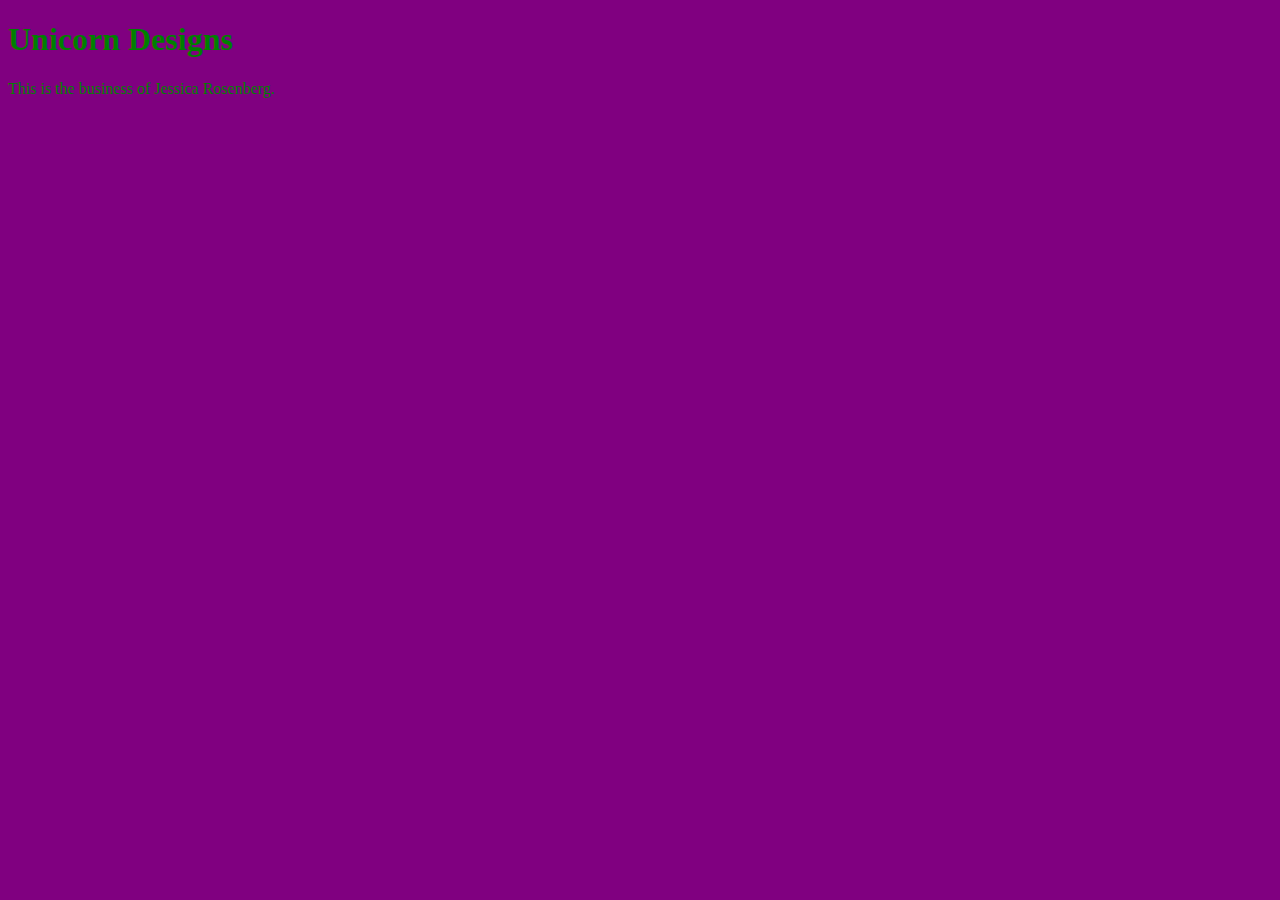
<file: index.html>
<!DOCTYPE html>
<html>
<head>
	<title>Unicorn Designs</title>
	<link rel="stylesheet" type="text/css" href="CSS/style.css">
</head>
<body>
<h1>Unicorn Designs</h1>
		<p>This is the business of Jessica Rosenberg.</p>
</body>
</html>
</file>
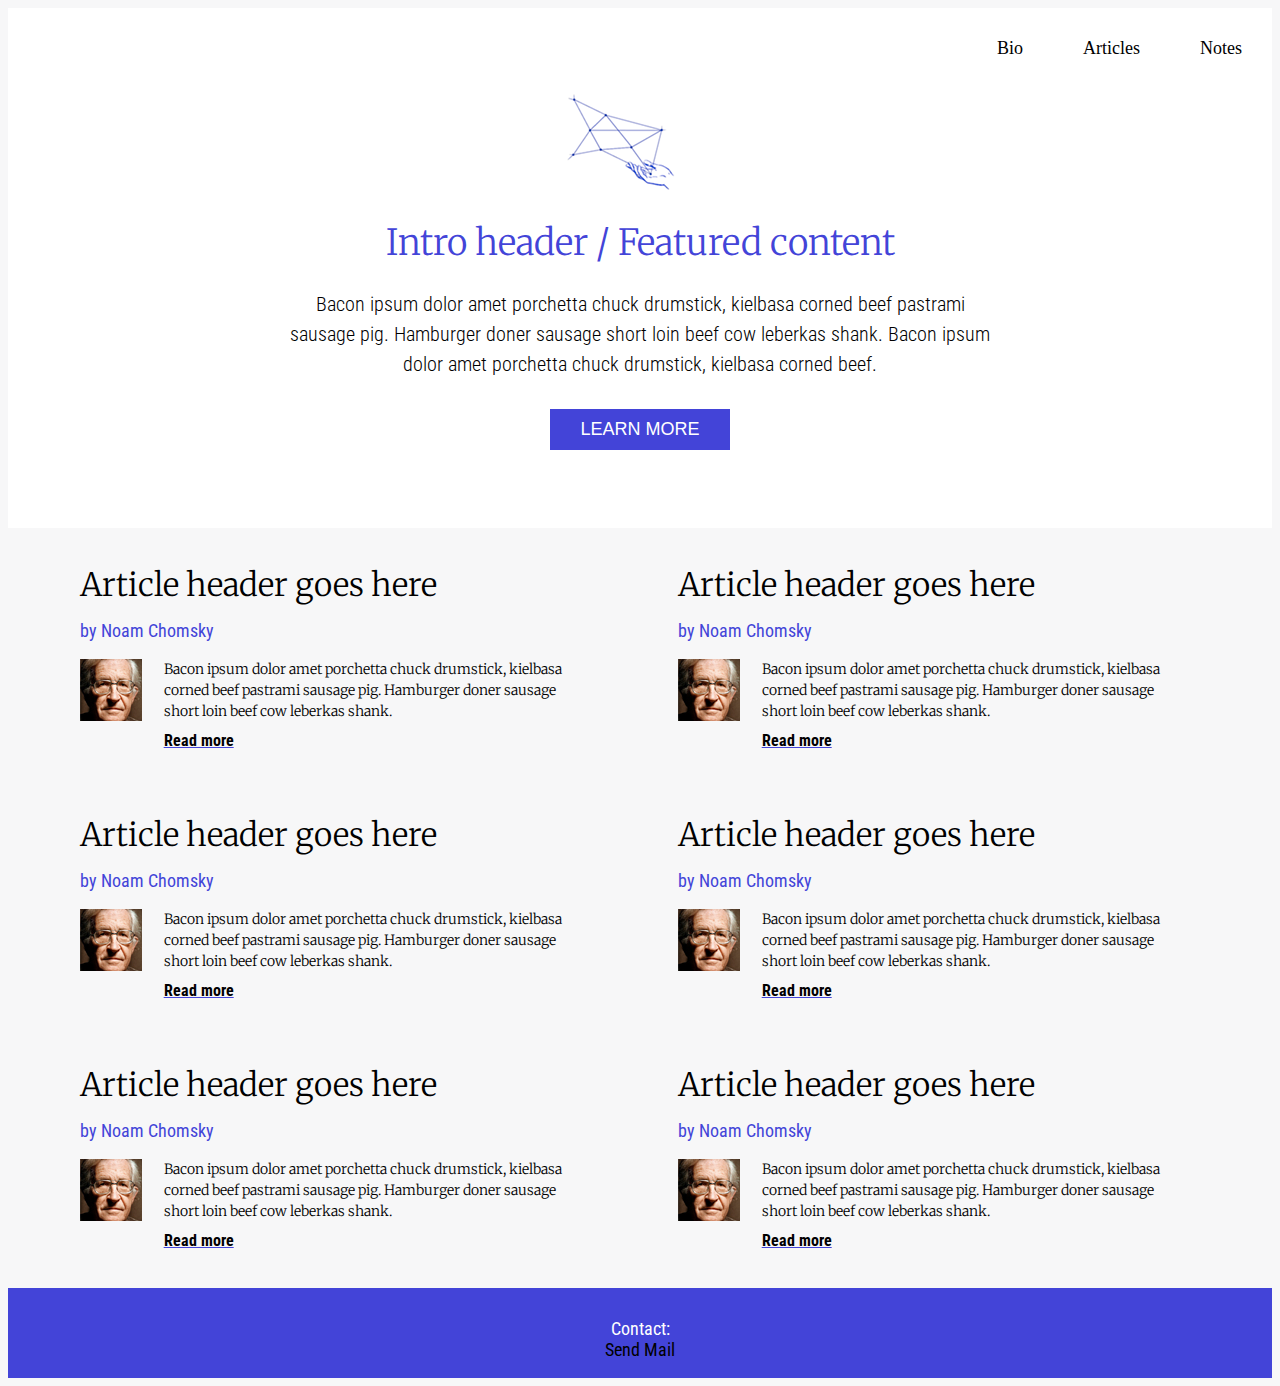
<file: GA Project 6/index.html>
<!DOCTYPE html>
<html>
<head>
	<title>Noam's blog</title>
	<link rel="stylesheet" type="text/css" href="css/main.css">
	<link href='http://fonts.googleapis.com/css?family=Roboto+Condensed:300,400,700' rel='stylesheet' type='text/css'>
	<link href='http://fonts.googleapis.com/css?family=Crimson+Text' rel='stylesheet' type='text/css'>
	<link href='http://fonts.googleapis.com/css?family=Merriweather:300,400,900,700' rel='stylesheet' type='text/css'>

</head>

<body>

<nav>

	<a href="Notes.html">Notes</a>
	<a href="Articles.html">Articles</a>
	<a href="Bio.html">Bio</a>

</nav>

<div id="main">

		<div id="hand"><img src="hand.png"></div>

		<h1>Intro header / Featured content</h1>
		<p>Bacon ipsum dolor amet porchetta chuck drumstick, kielbasa corned beef pastrami sausage pig. Hamburger doner sausage short loin beef cow leberkas shank. Bacon ipsum dolor amet porchetta chuck drumstick, kielbasa corned beef.</p>

	<button><span><span>Learn more</span></span></button>


</div>

<div id="grid">

	<div class="box"> 
	<h2>Article header goes here</h2>
	<h3>by Noam Chomsky</h3>

	<img class="thumbnail" src="chomsky.jpg">

	<p id="blurb">Bacon ipsum dolor amet porchetta chuck drumstick, kielbasa corned beef pastrami sausage pig. Hamburger doner sausage short loin beef cow leberkas shank.</p>

	<h4><a href="#">Read more</a></h4>

	</div>

	<div class="box"> 
	<h2>Article header goes here</h2>
	<h3>by Noam Chomsky</h3>

	<img class="thumbnail" src="chomsky.jpg">

	<p id="blurb">Bacon ipsum dolor amet porchetta chuck drumstick, kielbasa corned beef pastrami sausage pig. Hamburger doner sausage short loin beef cow leberkas shank.</p>

	<h4><a href="#">Read more</a></h4>


	</div>

	<div class="box"> 
	<h2>Article header goes here</h2>
	<h3>by Noam Chomsky</h3>

	<img class="thumbnail" src="chomsky.jpg">

	<p id="blurb">Bacon ipsum dolor amet porchetta chuck drumstick, kielbasa corned beef pastrami sausage pig. Hamburger doner sausage short loin beef cow leberkas shank.</p>

	<h4><a href="#">Read more</a></h4>


	</div>

	<div class="box"> 
	<h2>Article header goes here</h2>
	<h3>by Noam Chomsky</h3>

	<img class="thumbnail" src="chomsky.jpg">

	<p id="blurb">Bacon ipsum dolor amet porchetta chuck drumstick, kielbasa corned beef pastrami sausage pig. Hamburger doner sausage short loin beef cow leberkas shank.</p>

	<h4><a href="#">Read more</a></h4>

	</div>

	<div class="box"> 
	<h2>Article header goes here</h2>
	<h3>by Noam Chomsky</h3>

	<img class="thumbnail" src="chomsky.jpg">

	<p id="blurb">Bacon ipsum dolor amet porchetta chuck drumstick, kielbasa corned beef pastrami sausage pig. Hamburger doner sausage short loin beef cow leberkas shank.</p>

	<h4><a href="#">Read more</a></h4>

	</div>

	<div class="box"> 
	<h2>Article header goes here</h2>
	<h3>by Noam Chomsky</h3>

	<img class="thumbnail" src="chomsky.jpg">

	<p id="blurb">Bacon ipsum dolor amet porchetta chuck drumstick, kielbasa corned beef pastrami sausage pig. Hamburger doner sausage short loin beef cow leberkas shank.</p>

	<h4><a href="#">Read more</a></h4>

	</div>

</div>

<div id="footer">

Contact:<br> <a href="mailto:someone@example.com?Subject=Hello%20again" target="_top">Send Mail</a>

</div>

</body>
</html>
</file>
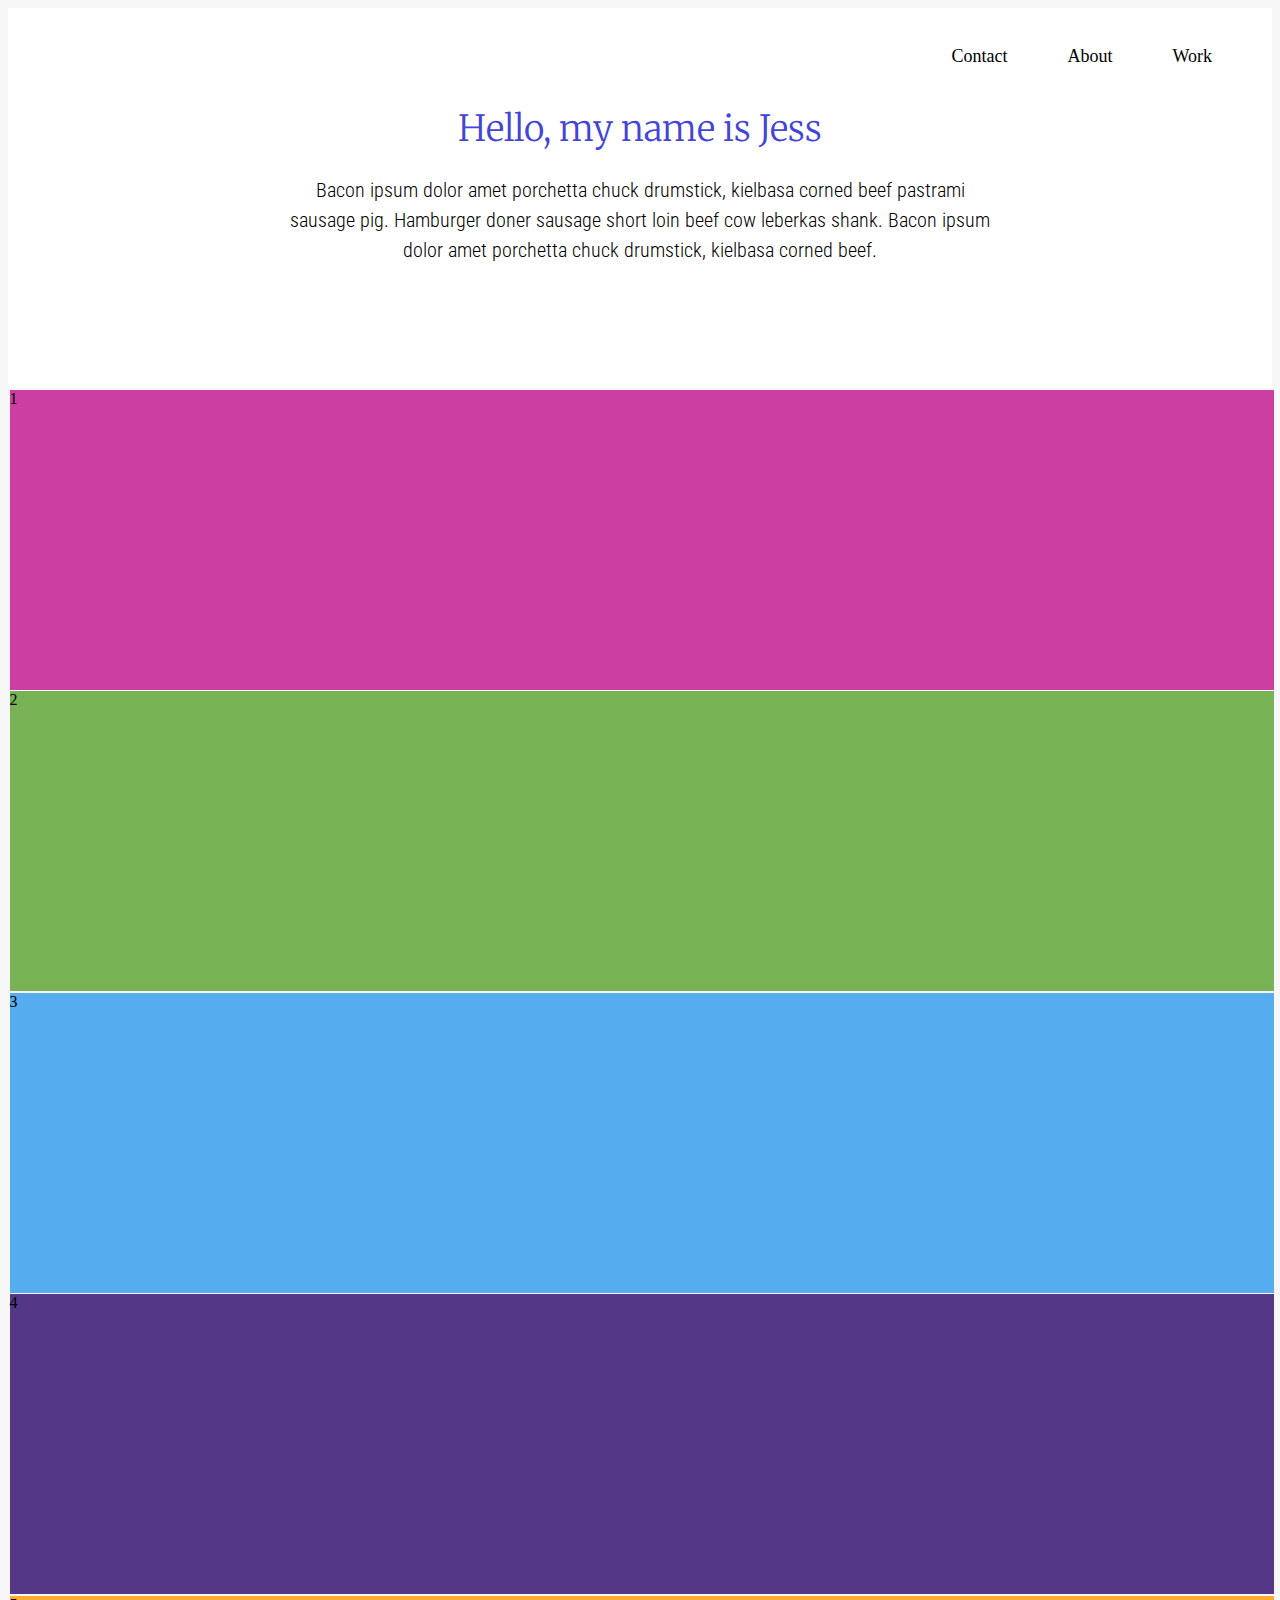
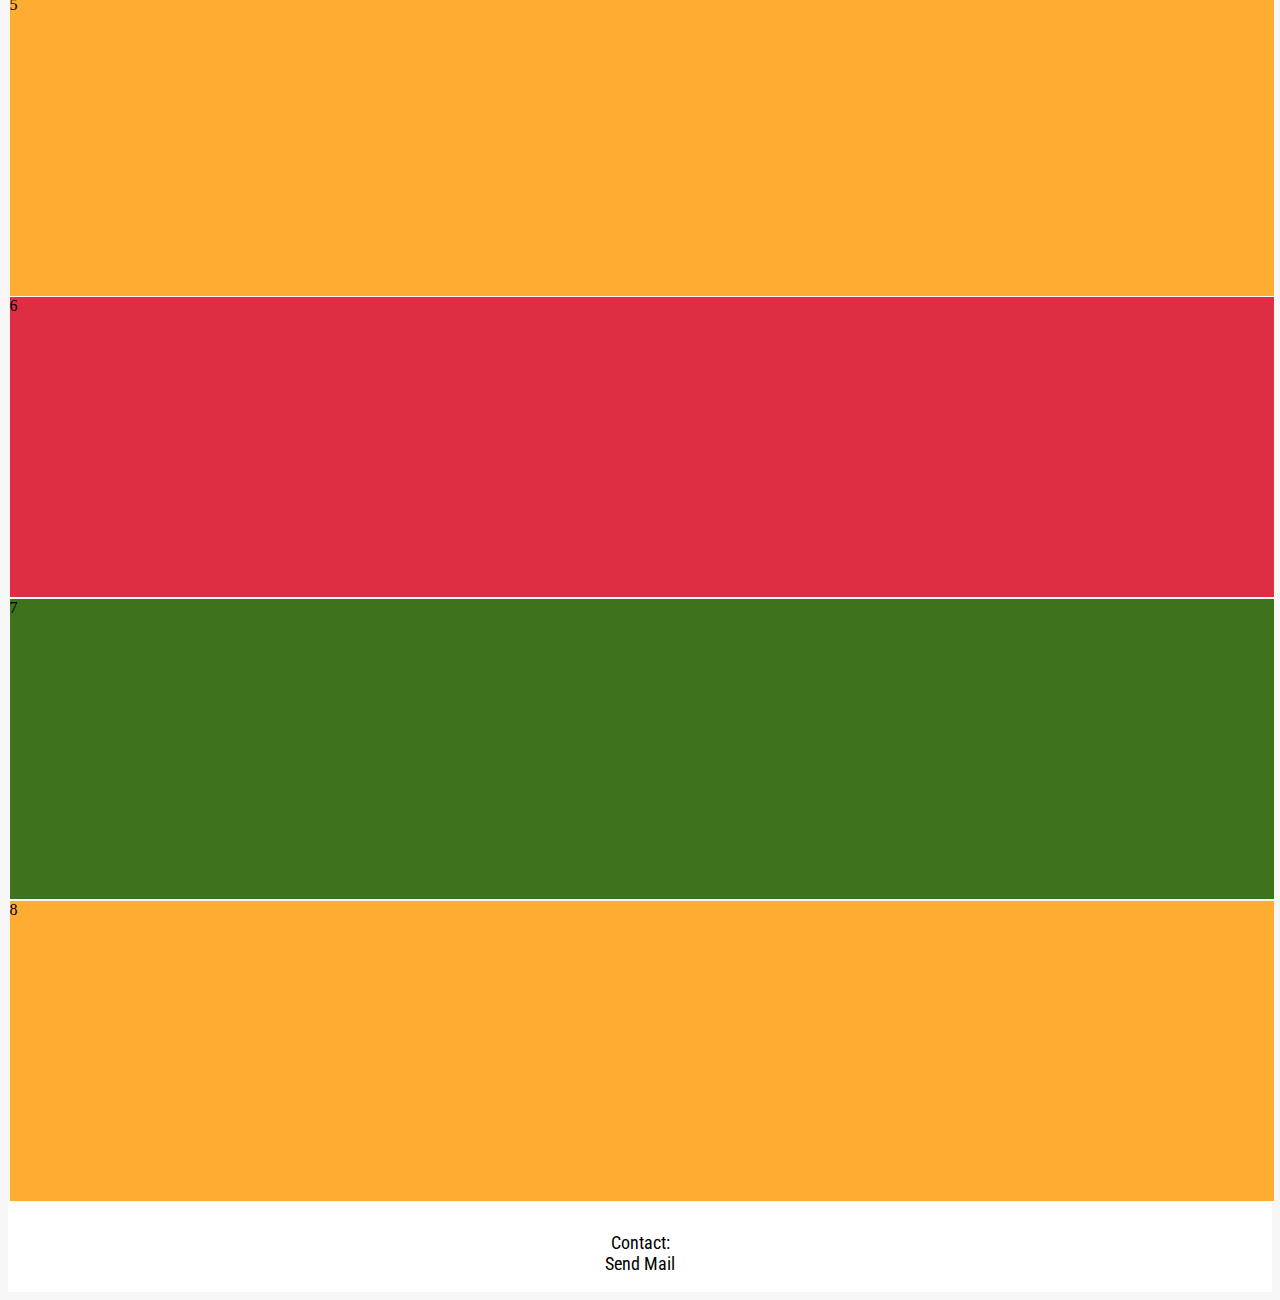
<file: GA Project 8/index.html>
<!DOCTYPE html>
<html>
<head>
	<title>Hello, my name is Jess</title>
	<link rel="stylesheet" type="text/css" href="css/main.css">
	<link href='http://fonts.googleapis.com/css?family=Roboto+Condensed:300,400,700' rel='stylesheet' type='text/css'>
	<link href='http://fonts.googleapis.com/css?family=Crimson+Text' rel='stylesheet' type='text/css'>
	<link href='http://fonts.googleapis.com/css?family=Merriweather:300,400,900,700' rel='stylesheet' type='text/css'>
	<meta name="viewport" content="width=device-width, initialscale=1">


</head>

<body>

<nav class="menu">
<ul>
	<li class="current">Work</li>
	<li>About</li>
	<li>Contact</li>
</ul>
</nav>

<div id="main">

<!-- 		<div id="hand"><img src="hand.png"></div>
 -->
		<h1>Hello, my  name is Jess</h1>
		<p>Bacon ipsum dolor amet porchetta chuck drumstick, kielbasa corned beef pastrami sausage pig. Hamburger doner sausage short loin beef cow leberkas shank. Bacon ipsum dolor amet porchetta chuck drumstick, kielbasa corned beef.</p>

<!-- 	<button><span><span>Learn more</span></span></button>
 -->

</div>

<div id="grid">

	<div class="box" id="a"> 1</div>
	<div class="box" id="b"> 2</div>
	<div class="box" id="c"> 3</div>
	<div class="box" id="d"> 4</div>
	<div class="box" id="e"> 5</div>
	<div class="box" id="f"> 6</div>
	<div class="box" id="g"> 7</div>
	<div class="box" id="h"> 8</div>


	
</div>

<div id="footer">

Contact:<br> <a href="mailto:someone@example.com?Subject=Hello%20again" target="_top">Send Mail</a>

</div>

</body>
</html>
</file>
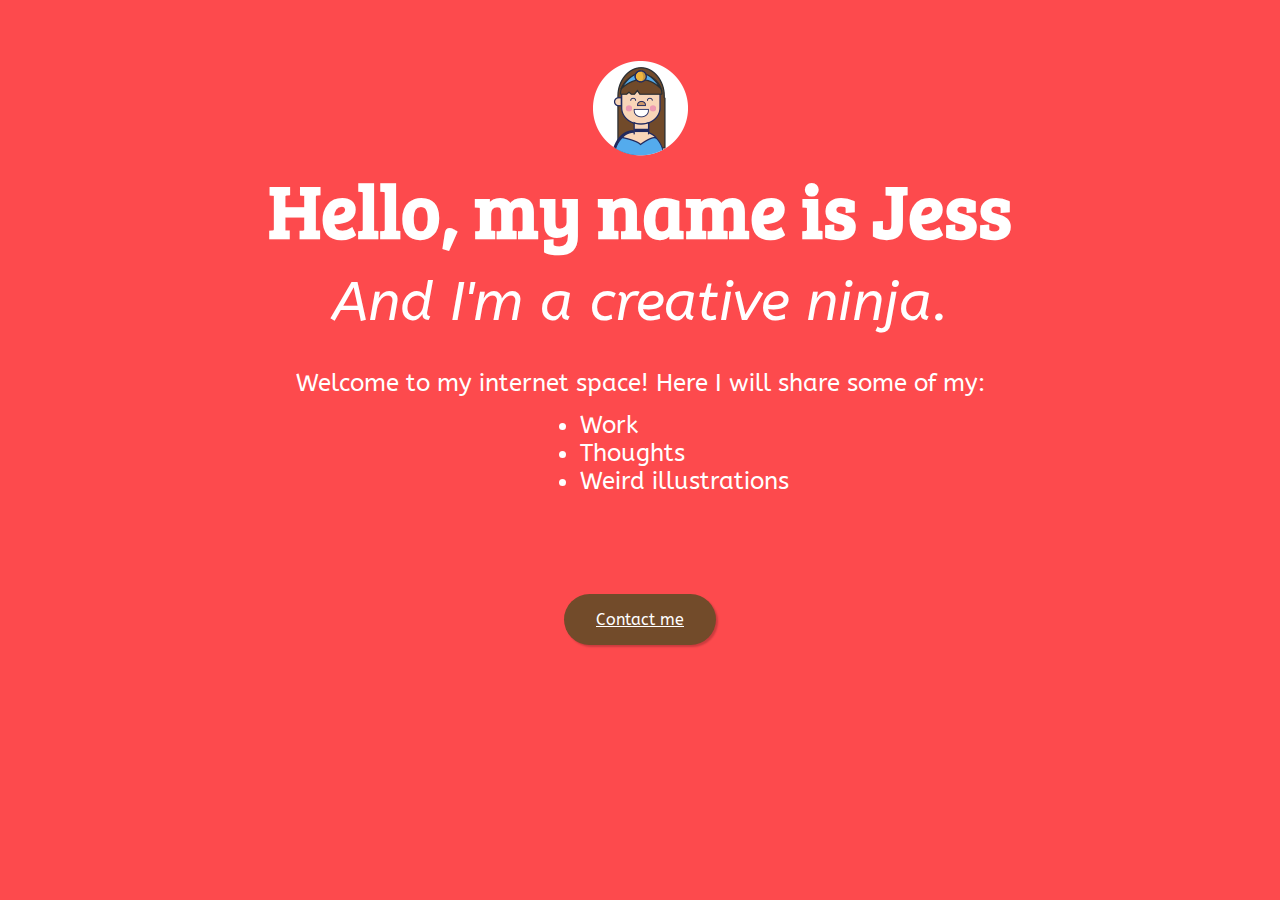
<file: Project 3/index.html>
<!DOCTYPE html>
<html>
<head>
	<title>Hello, my name is Jess.</title>
	<link rel="stylesheet" type="text/css" href="css/main.css">
	<link href='http://fonts.googleapis.com/css?family=Bree+Serif' rel='stylesheet' type='text/css'><body>
	<link href='http://fonts.googleapis.com/css?family=ABeeZee' rel='stylesheet' type='text/css'>

<body>

	<img src="./images/jess.png">
	<h1>Hello, my name is Jess</h1>
	<p id="slogan">And I'm a creative ninja.</p>
	<p id="blurb">Welcome to my internet space! Here I will share some of my:</p>
		<ul>
 	 		<li>Work</li>
  			<li>Thoughts</li>
  			<li>Weird illustrations</li>
		</ul>
	</p>

	<div class="button-wrapper">
 	 <a class="button cta-button" href="mailto:jessicarosenb@gmail.com?Subject=Hello!" target="_top">Contact me</a>
	</div>

</body>
</html>
</file>
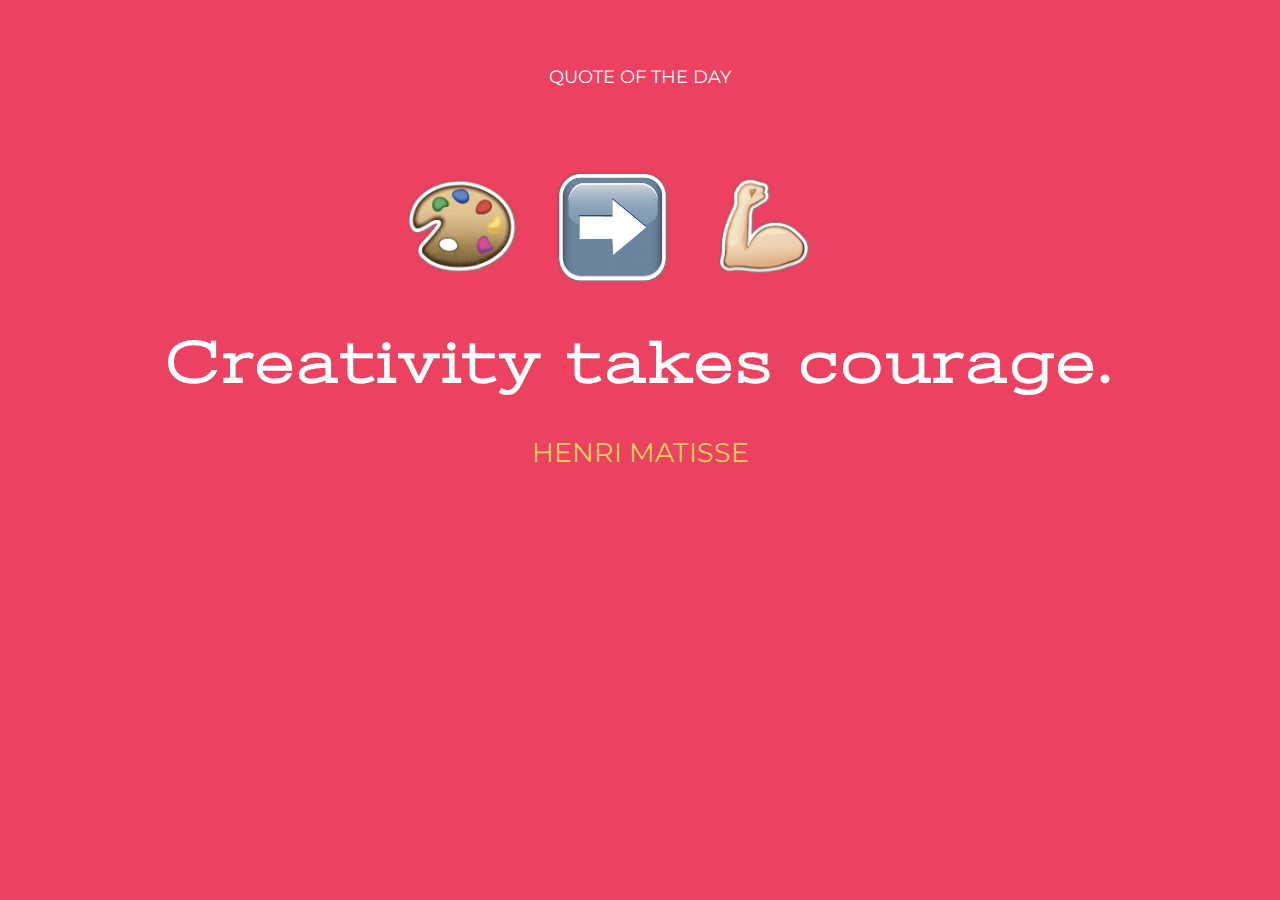
<file: Quote site/index.html>
<!DOCTYPE html>
<html>
<head>
	<title>Emoji Quotes</title>
	<link rel="stylesheet" type="text/css" href="css/main.css">
	<link href='http://fonts.googleapis.com/css?family=Montserrat:400,700' rel='stylesheet' type='text/css'>
	<link href='http://fonts.googleapis.com/css?family=Playfair+Display:400,400italic' rel='stylesheet' type='text/css'>
	<link href='http://fonts.googleapis.com/css?family=Stint+Ultra+Expanded' rel='stylesheet' type='text/css'>

</head>

<body>

<div id="header">
	<h3> Quote of the Day </h3>
</div>

<div id="grid">

	<div class="emojis" id="palette">
	</div>

	<div class="emojis" id="arrow">
	</div>

	<div class="emojis" id="arm">
	</div>

</div>

<div class="quote">

	<h1> Creativity takes courage.</h1>
	<h2> Henri Matisse

</div

</body>
</html>
</file>
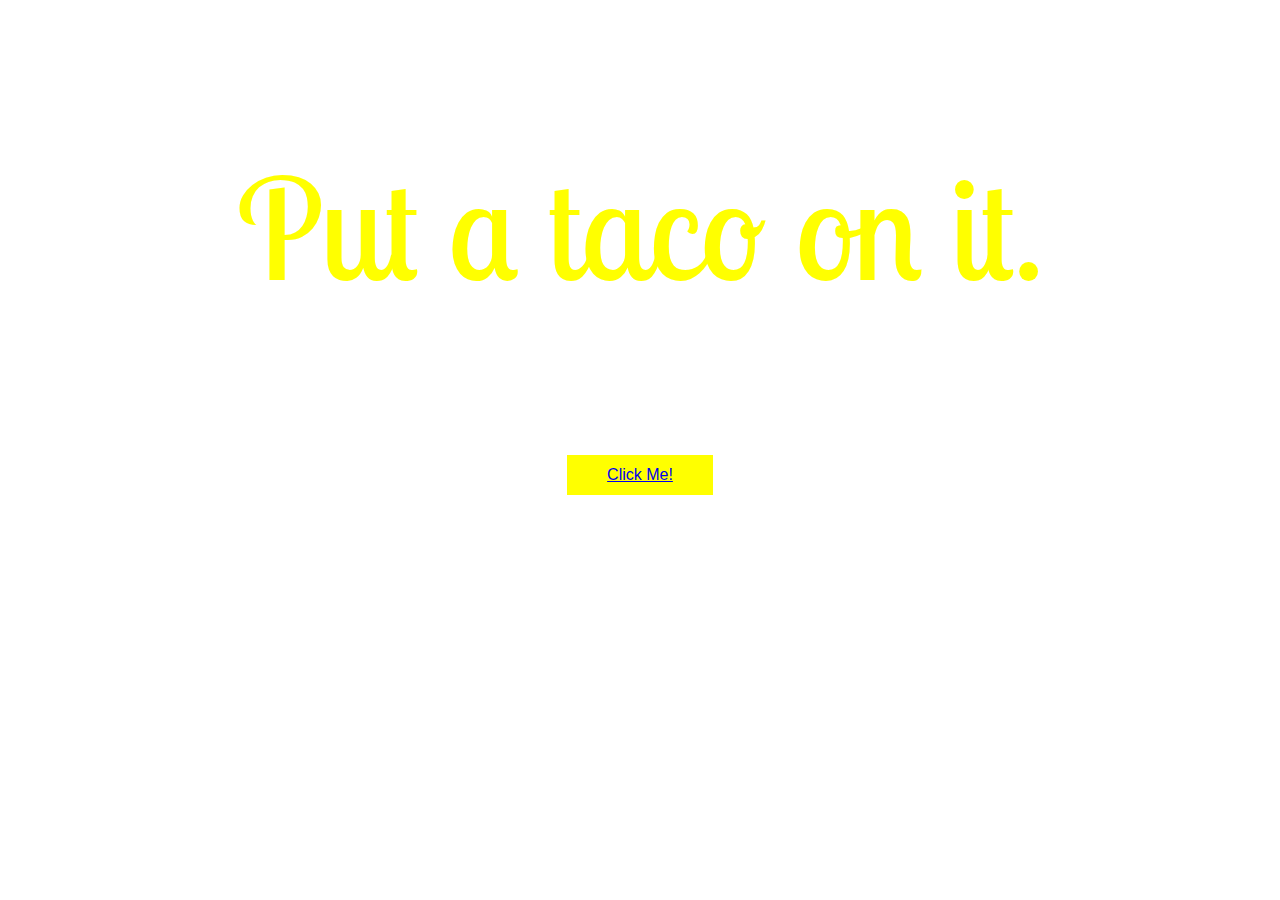
<file: tacos/index.html>
<!DOCTYPE html>
<html>
<head>
	<title>Animation test</title>
	<link rel="stylesheet" type="text/css" href="css/style.css">
	<link href='http://fonts.googleapis.com/css?family=Lobster+Two' rel='stylesheet' type='text/css'>
</head>

<body>

	<p>Put a taco on it.</p>
	<button type="button"><a href="https://www.google.com/search?q=tacos&es_sm=91&source=lnms&tbm=isch&sa=X&ei=gF_uVN3HI8zzoAT55IDIBA&ved=0CAgQ_AUoAQ&biw=1344&bih=776">Click Me!</button></a>

</body>
</html>
</file>
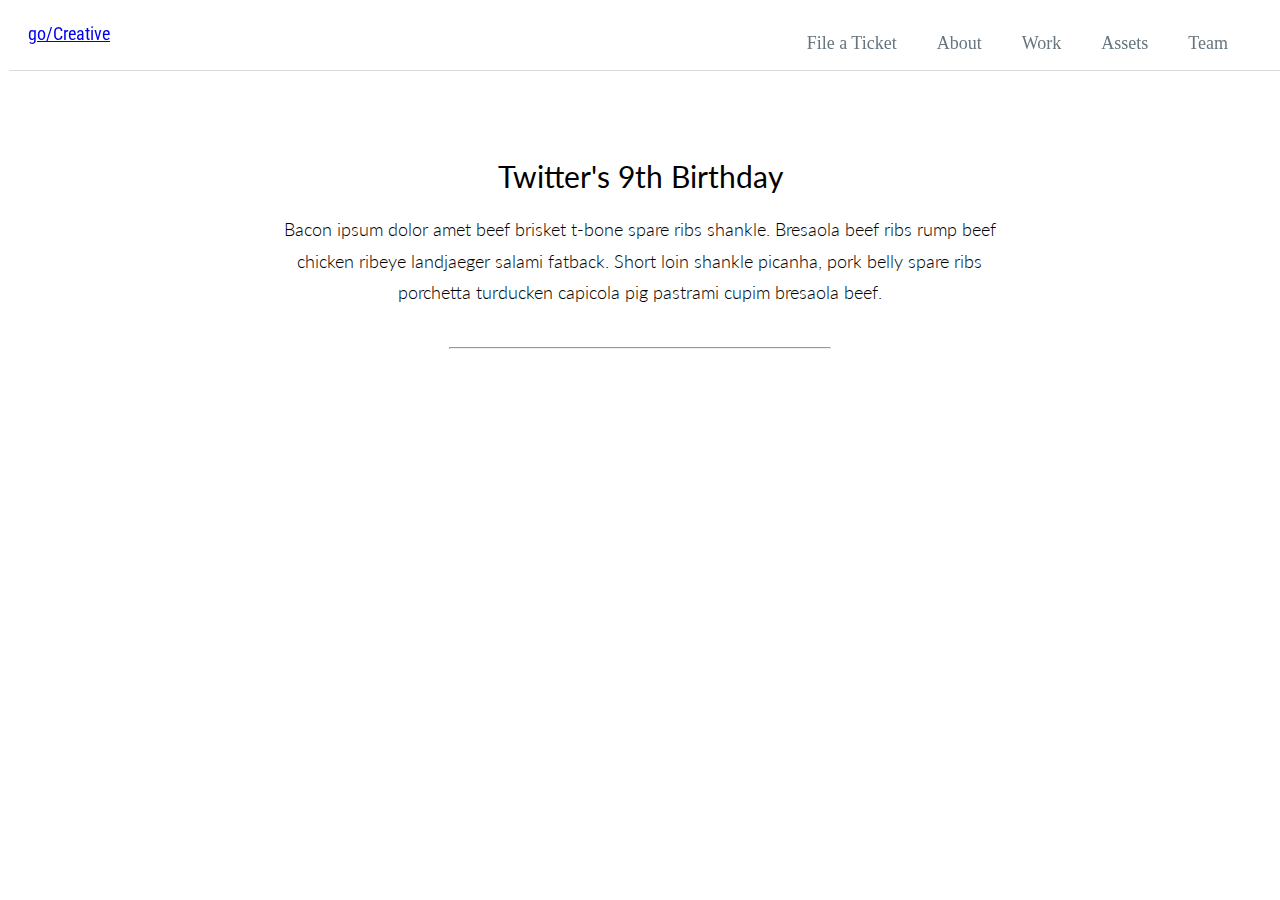
<file: 042415/9th.html>
<!DOCTYPE html>
<html>
<head>
	<title>Marketing Creative</title>
	<link rel="stylesheet" type="text/css" href="css/portfolio.css">
	<link href='http://fonts.googleapis.com/css?family=Roboto+Condensed:300,400,700' rel='stylesheet' type='text/css'>
	<link href='http://fonts.googleapis.com/css?family=Crimson+Text' rel='stylesheet' type='text/css'>
	<link href='http://fonts.googleapis.com/css?family=Merriweather:300,400,900,700' rel='stylesheet' type='text/css'>
	<link href='http://fonts.googleapis.com/css?family=Oswald:400,700,300' rel='stylesheet' type='text/css'>
	<link href='http://fonts.googleapis.com/css?family=Pacifico' rel='stylesheet' type='text/css'>
	<link href='http://fonts.googleapis.com/css?family=Leckerli+One' rel='stylesheet' type='text/css'>
	<link href='http://fonts.googleapis.com/css?family=Lily+Script+One' rel='stylesheet' type='text/css'>
	<link href='http://fonts.googleapis.com/css?family=Lobster+Two:400,700' rel='stylesheet' type='text/css'>
	<link href='http://fonts.googleapis.com/css?family=Lato:100,300,400,700' rel='stylesheet' type='text/css'>	
	<meta name="viewport" content="width=device-width, initialscale=1">


</head>

<body>

<div class="headercss">

<p class="gocreative"><a href="index.html"> go/Creative </p></a>

	<nav class="menu"> <a name="top"></a>
		
		<ul>
			<li class="current"><a href="Team.html" id="navmenu">Team</li></a>
			<li>Assets</li>
			<li><a href="index.html" id="navmenu">Work</li></a>
			<li>About</li>
			<li id="ticket">File a Ticket</li>
		</ul>
	</nav>
</div
</div>

<div id="main2">

 <h1 id="header2">Twitter's 9th Birthday</h1>

 <p id="DM">Bacon ipsum dolor amet beef brisket t-bone spare ribs shankle. Bresaola beef ribs rump beef chicken ribeye landjaeger salami fatback. Short loin shankle picanha, pork belly spare ribs porchetta turducken capicola pig pastrami cupim bresaola beef. </p>

  <hr>

<!-- <div id="viddy">
<video width="684" height="385" controls autoplay>
  <source src="group_dm_english.webmhd.webm" type="video/webm">
</video>
</div> -->

<div id="viddy">
<iframe width="684" height="385" src="https://www.youtube.com/embed/D-jfpahGhRc" frameborder="0" allowfullscreen></iframe>
</div>



<!-- <div id="DMweb">
<a href="https://about.twitter.com/directmessages"><img src="images/DM-web.jpg"></a>
</div> -->

</div>



</div>



</body>
</html>
</file>
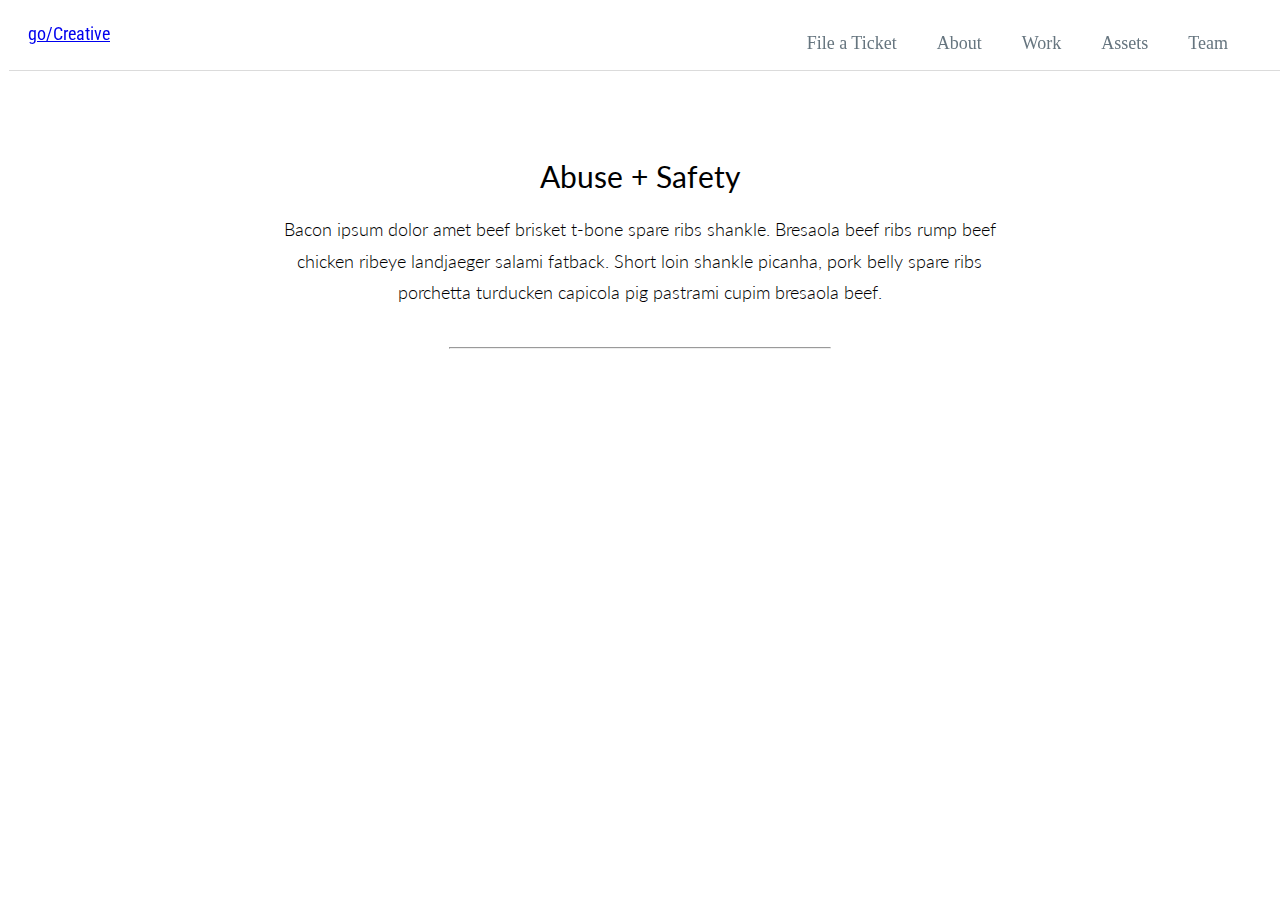
<file: 042415/Abuse.html>
<!DOCTYPE html>
<html>
<head>
	<title>Marketing Creative</title>
	<link rel="stylesheet" type="text/css" href="css/portfolio.css">
	<link href='http://fonts.googleapis.com/css?family=Roboto+Condensed:300,400,700' rel='stylesheet' type='text/css'>
	<link href='http://fonts.googleapis.com/css?family=Crimson+Text' rel='stylesheet' type='text/css'>
	<link href='http://fonts.googleapis.com/css?family=Merriweather:300,400,900,700' rel='stylesheet' type='text/css'>
	<link href='http://fonts.googleapis.com/css?family=Oswald:400,700,300' rel='stylesheet' type='text/css'>
	<link href='http://fonts.googleapis.com/css?family=Pacifico' rel='stylesheet' type='text/css'>
	<link href='http://fonts.googleapis.com/css?family=Leckerli+One' rel='stylesheet' type='text/css'>
	<link href='http://fonts.googleapis.com/css?family=Lily+Script+One' rel='stylesheet' type='text/css'>
	<link href='http://fonts.googleapis.com/css?family=Lobster+Two:400,700' rel='stylesheet' type='text/css'>
	<link href='http://fonts.googleapis.com/css?family=Lato:100,300,400,700' rel='stylesheet' type='text/css'>	
	<meta name="viewport" content="width=device-width, initialscale=1">


</head>

<body>

<div class="headercss">

<p class="gocreative"><a href="index.html"> go/Creative </p></a>

	<nav class="menu"> <a name="top"></a>
		
		<ul>
			<li class="current"><a href="Team.html" id="navmenu">Team</li></a>
			<li>Assets</li>
			<li><a href="index.html" id="navmenu">Work</li></a>
			<li>About</li>
			<li id="ticket">File a Ticket</li>
		</ul>
	</nav>
</div
</div>

<div id="main2">

 <h1 id="header2">Abuse + Safety</h1>

 <p id="DM">Bacon ipsum dolor amet beef brisket t-bone spare ribs shankle. Bresaola beef ribs rump beef chicken ribeye landjaeger salami fatback. Short loin shankle picanha, pork belly spare ribs porchetta turducken capicola pig pastrami cupim bresaola beef. </p>

  <hr>

<!-- <div id="viddy">
<video width="684" height="385" controls autoplay>
  <source src="group_dm_english.webmhd.webm" type="video/webm">
</video>
</div> -->

<div id="viddy">
<iframe width="684" height="385" src="https://www.youtube.com/embed/cqtvWzUW9GM" frameborder="0" allowfullscreen></iframe>
</div>



<!-- <div id="DMweb">
<a href="https://about.twitter.com/directmessages"><img src="images/DM-web.jpg"></a>
</div> -->

</div>



</div>



</body>
</html>
</file>
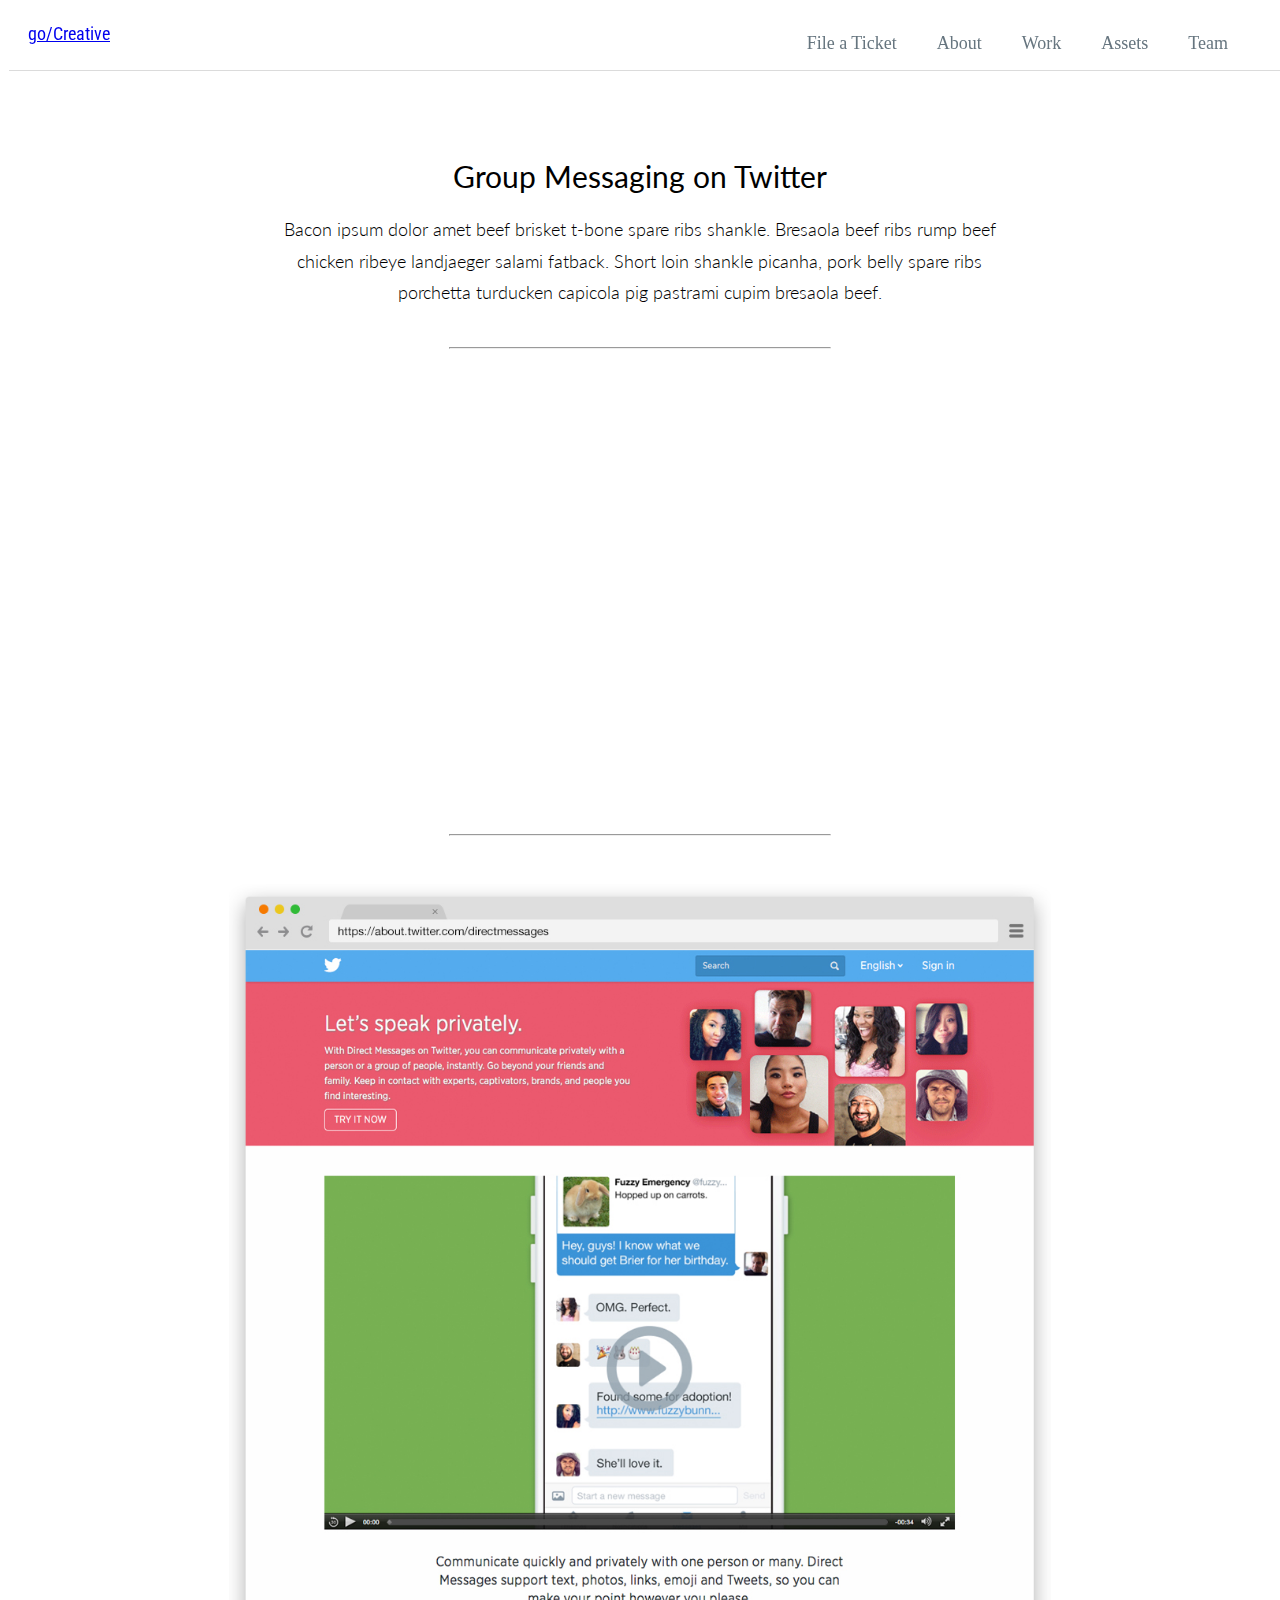
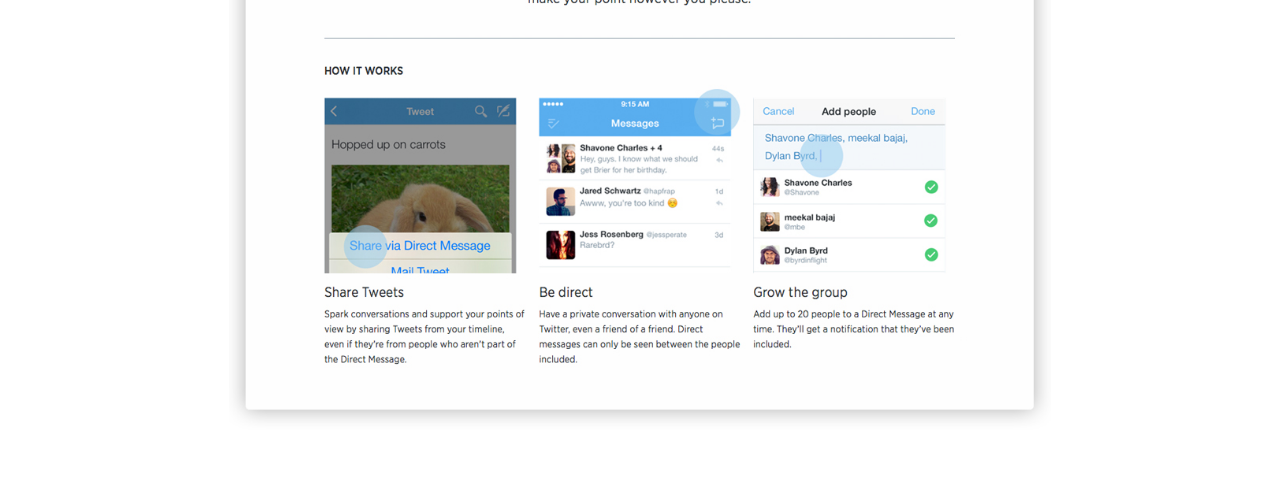
<file: 042415/portfolio1.html>
<!DOCTYPE html>
<html>
<head>
	<title>Marketing Creative</title>
	<link rel="stylesheet" type="text/css" href="css/portfolio.css">
	<link href='http://fonts.googleapis.com/css?family=Roboto+Condensed:300,400,700' rel='stylesheet' type='text/css'>
	<link href='http://fonts.googleapis.com/css?family=Crimson+Text' rel='stylesheet' type='text/css'>
	<link href='http://fonts.googleapis.com/css?family=Merriweather:300,400,900,700' rel='stylesheet' type='text/css'>
	<link href='http://fonts.googleapis.com/css?family=Oswald:400,700,300' rel='stylesheet' type='text/css'>
	<link href='http://fonts.googleapis.com/css?family=Pacifico' rel='stylesheet' type='text/css'>
	<link href='http://fonts.googleapis.com/css?family=Leckerli+One' rel='stylesheet' type='text/css'>
	<link href='http://fonts.googleapis.com/css?family=Lily+Script+One' rel='stylesheet' type='text/css'>
	<link href='http://fonts.googleapis.com/css?family=Lobster+Two:400,700' rel='stylesheet' type='text/css'>
	<link href='http://fonts.googleapis.com/css?family=Lato:100,300,400,700' rel='stylesheet' type='text/css'>	
	<meta name="viewport" content="width=device-width, initialscale=1">


</head>

<body>

<div class="headercss">

<p class="gocreative"><a href="index.html"> go/Creative </p></a>

	<nav class="menu"> <a name="top"></a>
		
		<ul>
			<li class="current"><a href="Team.html" id="navmenu">Team</li></a>
			<li>Assets</li>
			<li><a href="index.html" id="navmenu">Work</li></a>
			<li>About</li>
			<li id="ticket">File a Ticket</li>
		</ul>
	</nav>
</div
</div>

<div id="main2">

 <h1 id="header2">Group Messaging on Twitter</h1>

 <p id="DM">Bacon ipsum dolor amet beef brisket t-bone spare ribs shankle. Bresaola beef ribs rump beef chicken ribeye landjaeger salami fatback. Short loin shankle picanha, pork belly spare ribs porchetta turducken capicola pig pastrami cupim bresaola beef. </p>

  <hr>

<!-- <div id="viddy">
<video width="684" height="385" controls autoplay>
  <source src="group_dm_english.webmhd.webm" type="video/webm">
</video>
</div> -->

<div id="viddy">
<iframe width="684" height="385" src="https://www.youtube.com/embed/XNnVH-mwSdM" frameborder="0" allowfullscreen></iframe>
</div>

  <hr>

<div id="DMweb">
<a href="https://about.twitter.com/directmessages"><img src="images/DM-web.jpg"></a>
</div>

</div>



</div>



</body>
</html>
</file>
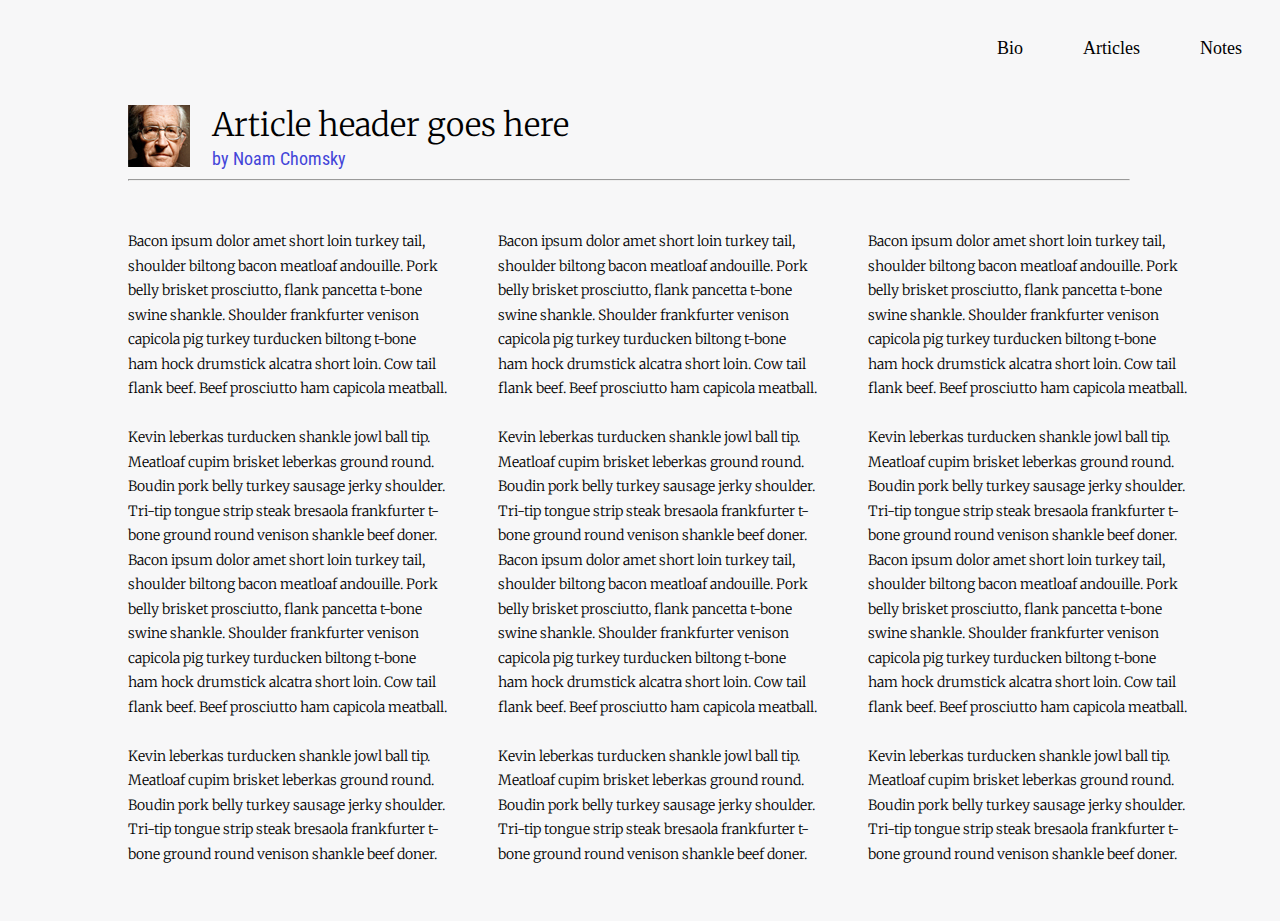
<file: GA Project 6/article1.html>
<!DOCTYPE html>
<html>
<head>
	<title>Noam's blog</title>
	<link rel="stylesheet" type="text/css" href="css/main.css">
	<link href='http://fonts.googleapis.com/css?family=Roboto+Condensed:300,400,700' rel='stylesheet' type='text/css'>
	<link href='http://fonts.googleapis.com/css?family=Crimson+Text' rel='stylesheet' type='text/css'>
	<link href='http://fonts.googleapis.com/css?family=Merriweather:300,400,900,700' rel='stylesheet' type='text/css'>

</head>

<body>

<nav>

	<a href="Notes.html">Notes</a>
	<a href="Articles.html">Articles</a>
	<a href="Bio.html">Bio</a>

</nav>



<div id="article1">

	<div class="title"> 
		<img class="thumbnail" src="chomsky.jpg">
		<h2>Article header goes here</h2><hr>
		<h3>by Noam Chomsky</h3>

	
	</div>

	<div class="column">

		<p class="article1">Bacon ipsum dolor amet short loin turkey tail, shoulder biltong bacon meatloaf andouille. Pork belly brisket prosciutto, flank pancetta t-bone swine shankle. Shoulder frankfurter venison capicola pig turkey turducken biltong t-bone ham hock drumstick alcatra short loin. Cow tail flank beef. Beef prosciutto ham capicola meatball.<br><br>

		Kevin leberkas turducken shankle jowl ball tip. Meatloaf cupim brisket leberkas ground round. Boudin pork belly turkey sausage jerky shoulder. Tri-tip tongue strip steak bresaola frankfurter t-bone ground round venison shankle beef doner.

		Bacon ipsum dolor amet short loin turkey tail, shoulder biltong bacon meatloaf andouille. Pork belly brisket prosciutto, flank pancetta t-bone swine shankle. Shoulder frankfurter venison capicola pig turkey turducken biltong t-bone ham hock drumstick alcatra short loin. Cow tail flank beef. Beef prosciutto ham capicola meatball.<br><br>

		Kevin leberkas turducken shankle jowl ball tip. Meatloaf cupim brisket leberkas ground round. Boudin pork belly turkey sausage jerky shoulder. Tri-tip tongue strip steak bresaola frankfurter t-bone ground round venison shankle beef doner.<br><br>

		</p>

	</div>

	<div class="column">

		<p class="article1">Bacon ipsum dolor amet short loin turkey tail, shoulder biltong bacon meatloaf andouille. Pork belly brisket prosciutto, flank pancetta t-bone swine shankle. Shoulder frankfurter venison capicola pig turkey turducken biltong t-bone ham hock drumstick alcatra short loin. Cow tail flank beef. Beef prosciutto ham capicola meatball.<br><br>

		Kevin leberkas turducken shankle jowl ball tip. Meatloaf cupim brisket leberkas ground round. Boudin pork belly turkey sausage jerky shoulder. Tri-tip tongue strip steak bresaola frankfurter t-bone ground round venison shankle beef doner.

		Bacon ipsum dolor amet short loin turkey tail, shoulder biltong bacon meatloaf andouille. Pork belly brisket prosciutto, flank pancetta t-bone swine shankle. Shoulder frankfurter venison capicola pig turkey turducken biltong t-bone ham hock drumstick alcatra short loin. Cow tail flank beef. Beef prosciutto ham capicola meatball.<br><br>

		Kevin leberkas turducken shankle jowl ball tip. Meatloaf cupim brisket leberkas ground round. Boudin pork belly turkey sausage jerky shoulder. Tri-tip tongue strip steak bresaola frankfurter t-bone ground round venison shankle beef doner.<br><br>

		</p>

	</div>

	<div class="column">

		<p class="article1">Bacon ipsum dolor amet short loin turkey tail, shoulder biltong bacon meatloaf andouille. Pork belly brisket prosciutto, flank pancetta t-bone swine shankle. Shoulder frankfurter venison capicola pig turkey turducken biltong t-bone ham hock drumstick alcatra short loin. Cow tail flank beef. Beef prosciutto ham capicola meatball.<br><br>

		Kevin leberkas turducken shankle jowl ball tip. Meatloaf cupim brisket leberkas ground round. Boudin pork belly turkey sausage jerky shoulder. Tri-tip tongue strip steak bresaola frankfurter t-bone ground round venison shankle beef doner.

		Bacon ipsum dolor amet short loin turkey tail, shoulder biltong bacon meatloaf andouille. Pork belly brisket prosciutto, flank pancetta t-bone swine shankle. Shoulder frankfurter venison capicola pig turkey turducken biltong t-bone ham hock drumstick alcatra short loin. Cow tail flank beef. Beef prosciutto ham capicola meatball.<br><br>

		Kevin leberkas turducken shankle jowl ball tip. Meatloaf cupim brisket leberkas ground round. Boudin pork belly turkey sausage jerky shoulder. Tri-tip tongue strip steak bresaola frankfurter t-bone ground round venison shankle beef doner.<br><br>

		</p>

	</div>
	

	







</div>

<!-- <div id="footer">

Contact:<br> <a href="mailto:someone@example.com?Subject=Hello%20again" target="_top">Send Mail</a>

</div> -->

</body>
</html>
</file>
<file: CSS/style.css>
body {
	background-color: purple;
}

h1, p {
	color: green;
}
</file>
<file: GA Project 6/css/main.css>
body {
	background-color: #f7f7f8;
}



nav a{
	font-family: 'Roboto Condensed', sans-serif, 700;
	font-size: 18px;
	float: right;
	padding: 30px;

}


#main {
	background-color: #ffffff;
	height: 480px;
	width: auto;
	padding-top: 40px;

}

a:link {
	color: #000000;
	text-decoration: none;
}

a:active {
	color: #4344d8;
	text-decoration: underline;
}

a:visited {
	color: #4344d8;
	text-decoration: none;
}

a:hover {
	color: #4344d8;
	text-decoration: underline;
}

/*#main {
	max-width: 1200px;
	height: 600px;
}*/



h1 {
	font-family: 'Merriweather', serif;
	font-weight: 300;
	color: #4344d8;
	font-size: 36px;
	text-align: center;
	padding-top: 3em;

}

p {
	font-family: 'Roboto Condensed', sans-serif;
	font-weight: 300;
	font-size: 20px;
	line-height: 1.5em;
	text-align: center;
	max-width: 700px;
	margin: auto;
	padding-bottom: 30px;
}

button{
	outline: 0;
	border: none;
	padding: 10px 30px;
	display: block;
	color: #ffffff;
	font-family: 'Roboto Condensed', sans-serif, 400;
	font-size: 18px;
	background-color: #4344d8;
	text-transform: uppercase;
	margin: auto;

}

button:hover {
	background-color: #31329f;
	text-decoration: none;
}

#grid {
	max-width: 1200px;
	padding-top: 10px;
	margin: 0 auto;
}

.box {
	width: 558px;
	height: 250px;
	float: left;
	padding-left: 40px;
/*	display: block;
*/	margin: 0 auto;
/*	display: inline-block;

*/}

.rectangle {
	width: 600px;
	height: 300px;
	background-color: #000000;
	float: left;
	display: block;
}

h2 {
/*	font-family: 'Roboto Condensed', sans-serif;
*/	font-family: 'Merriweather', serif;
	font-weight: 300;
	font-size: 32px;
	color: #000000;
/*	padding: 20px;
*/*//*	background-color: #000000;
	margin-top: 2em;
	max-width: 80%;
/*	margin-left: 1em;
*/	text-align: left;
	
}

h3 {
	font-family: 'Roboto Condensed', sans-serif;
	font-weight: 400;
	color: #4344d8;
	font-size: 18px;
/*	padding: 20px;
*/	margin-top: -2%;
}

#blurb {
/*	font-family: 'Crimson Text', serif;
*/	
	font-family: 'Merriweather', serif;
	font-weight: 300;
	font-size: 14px;
	line-height: 1.5em;
	text-align: left;
	margin-top: 1.2em;
	max-width: 80%;
	padding-bottom: 15px;

}

img {
	float: left;
	padding-right: 22px;
}

h4 {
	font-family: 'Roboto Condensed', sans-serif;
	color: #4344d8;
	font-weight: 700;
	margin-top: -1%;
	text-decoration: underline;
	text-indent: 15%;
}


#article1 {
	padding-left: 70px;
	padding-top: 70px;
	max-width: 100%;

}


.title {
	padding-left: 50px;
	max-width: 100%
}

hr {
	width: 1000px;
	float: left;
}

.column {
	float: left;
	width: 370px;
	max-height: 900px;
	text-align: left;
}

/*.column2 {
	float: left;
	max-width: 30%;
	max-height: 900px;
}*/
.article1 {
	font-family: 'Merriweather', serif;
	font-weight: 400px;
	font-size: 14px;
	line-height: 1.75em;
	text-align: left;
	padding-left: 50px;
	padding-top: 40px;
	float: left;
}



#hand {
	margin: 0 auto;
	max-width: 161px;	
	padding-top: 40px;
}

.thumbnail {
	float: left;
}

/*h5 {
	max-width: 1200px;
	font-family: 'Roboto Condensed', sans-serif;
	background-color: #4344d8;
	color: #000000;
	max-height: 60px;
	padding-top: 600px;
*/
}

.clearfix:after {
     visibility: hidden;
     display: block;
     font-size: 0;
     content: " ";
     clear: both;
     height: 0;
     }

#footer { 
	font-family: 'Roboto Condensed', sans-serif;
	font-weight: 400;
	color:#ffffff;
/*    display: block;
*/    /*position: fixed;*/
   text-align: center;
   clear: both;
   height:60px;
   width:100%;
   padding-top: 30px;
   font-size: 18px;
   background-color: #4344d8;

}
</file>
<file: GA Project 8/css/main.css>
body {
	background-color: #f7f7f8;
}



nav, .menu, li {
	font-family: 'Roboto Condensed', sans-serif, 700;
	font-size: 18px;
	float: right;
	padding: 10px 30px;
	padding

}

ul {
	 list-style-type: none;
}

#main {
	background-color: #ffffff;
	height: 350px;
	width: 100%;
	padding-top: 20px;

}

a:link {
	color: #000000;
	text-decoration: none;
}

a:active {
	color: #4344d8;
	text-decoration: underline;
}

a:visited {
	color: #4344d8;
	text-decoration: none;
}

a:hover {
	color: #4344d8;
	text-decoration: underline;
}

/*#main {
	max-width: 1200px;
	height: 600px;
}*/



h1 {
	font-family: 'Merriweather', serif;
	font-weight: 300;
	color: #4344d8;
	font-size: 36px;
	text-align: center;
	padding-top: 1.5em;

}

p {
	font-family: 'Roboto Condensed', sans-serif;
	font-weight: 300;
	font-size: 20px;
	line-height: 1.5em;
	text-align: center;
	max-width: 700px;
	margin: auto;
/*	padding-bottom: 30px;
*/}

button{
	outline: 0;
	border: none;
	padding: 10px 30px;
	display: block;
	color: #ffffff;
	font-family: 'Roboto Condensed', sans-serif, 400;
	font-size: 18px;
	background-color: #4344d8;
	text-transform: uppercase;
	margin: auto;

}

button:hover {
	background-color: #31329f;
	text-decoration: none;
}

#grid {
	max-width: 100%;
/*	padding-top: 10px;
*/	margin: 0 auto;
}

#a {
	background-color: #cc3ea2;
}

#b {
	background-color: #77b255;
}

#c {
	background-color: #55acee;
}

#d {
	background-color: #553788; 
}

#e {
	background-color: #ffac33;
}

#f {
	background-color: #dd2e44;
}

#g {
	background-color: #3e721d;
}

#h {
	background-color: #ffac33;
}

.box  {
	width: 24.75%;
	background-color: #3e91cc;
	height: 300px;
	float: left;
/*	display: block;
/**/margin: .125%;
/*	display: inline-block;
*/}



h2 {
/*	font-family: 'Roboto Condensed', sans-serif;
*/	font-family: 'Merriweather', serif;
	font-weight: 300;
	font-size: 32px;
	color: #000000;
/*	padding: 20px;
*/*//*	background-color: #000000;
	margin-top: 2em;
	max-width: 80%;
/*	margin-left: 1em;
*/	text-align: left;
	
}

h3 {
	font-family: 'Roboto Condensed', sans-serif;
	font-weight: 400;
	color: #4344d8;
	font-size: 18px;
/*	padding: 20px;
*/	margin-top: -4%;
}

#blurb {
/*	font-family: 'Crimson Text', serif;
*/	
	font-family: 'Merriweather', serif;
	font-weight: 300;
	font-size: 14px;
	line-height: 1.5em;
	text-align: left;
	margin-top: 1.2em;
	max-width: 80%;
	padding-bottom: 15px;

}

img {
	float: left;
	padding-right: 22px;
}

h4 {
	font-family: 'Roboto Condensed', sans-serif;
	color: #4344d8;
	font-weight: 700;
	margin-top: -1%;
	text-decoration: underline;
	text-indent: 15%;
}

#hand {
	margin: 0 auto;
	max-width: 161px;	
	padding-top: 40px;
}

.thumbnail {
	float: left;
}

/*h5 {
	max-width: 1200px;
	font-family: 'Roboto Condensed', sans-serif;
	background-color: #4344d8;
	color: #000000;
	max-height: 60px;
	padding-top: 600px;
*/
}

.clearfix:after {
     visibility: hidden;
     display: block;
     font-size: 0;
     content: " ";
     clear: both;
     height: 0;
     }

#footer { 
	font-family: 'Roboto Condensed', sans-serif;
	font-weight: 400;
	color:black;
/*    display: block;
*/    /*position: fixed;*/
   text-align: center;
   clear: both;
   height:60px;
   width:100%;
   padding-top: 30px;
   font-size: 18px;
   background-color: #fff;

}


@media screen and (min-width: 320px) and (max-width: 900px) {
    .menu, ul, li {
/*    	width: 100%;
*/        float: none;
/*		text-align: center;
*/		display: block;
		padding: none;
		/*font-size: 1.2em;
		padding: .5em;
		background: #eee;
		min-height: 2em;
		line-height: 1em;*/
    }

    .menu ul {
    	width: 180px;
    	margin-left: 200px;
		padding: 5px 0;
		padding-top: 3px;
		position: absolute;
		align: center;
		top: 0;
		left: 0;
		border: solid 1px #aaa;
		background: #fff url(images/icon-menu.png) no-repeat 10px 11px;
		border-radius: 5px;
/*		box-shadow: 0 1px 2px rgba(0,0,0,.3);
*/    }

    .menu li {
		display: none; /* hide all <li> items */
		margin: 0;
	}

	.menu .current {
		display: block; /* show only current <li> item */
	}

	.menu ul:hover {
		background-image: none;
	}

	.menu ul:hover li {
		display: block;
		margin: 0 0 5px;
	}

    }

    .menu {
    	text-align: center;
    }

    #main {
    	padding-bottom: 10px;
    }

    	.box {
 		float: none;
 		width: 100%;
 	}
}

@media screen and (min-width: 900px) and (max-width: 1200px) {
		.box {
			height: 200px;
		}


}
</file>
<file: Project 3/css/main.css>
html {
	background: #fd4a4d;
}

body {
	margin-left: auto;
  	margin-right: auto;
  	width: 50em;
}

img {
	position: relative;
	top: 50px;
	display: block;
    margin-left: auto;
    margin-right: auto
}

h1 {
	font-family: 'Bree Serif', serif;	
	font-size: 75px;
	color: #fff;
	text-align: center;
}

#slogan {
	font-family: 'ABeeZee', sans-serif; 
	font-size: 55px;
	color: #ffffff;
	position: relative;
	top: -45px;
	text-align: center;
	font-style: italic;
}

#blurb {
	font-family: 'ABeeZee', sans-serif;
	font-size: 24px;
	color: #ffffff;
	position: relative;
	top: -65px;
	text-align: center;
}

ul{
	font-family: 'ABeeZee', sans-serif;
	font-size: 24px;
	color: #ffffff;
	position: relative;
	top: -75px;
	left: 300px;
	text-align: left;
}

.button-wrapper {
  display: block;
  text-align: center;
}

.button {
  border: none;
  border-radius: 3em;
  box-shadow: 2px 2px 2px rgba(0,0,0,0.2);
  display: inline-block;
  font-family: 'ABeeZee', sans-serif; 
  font-size: 1em;
  padding: 1em 2em;
  width: auto;
}

.cta-button {
  background-color: #724b2a;
  color: #fff !important;
}

.cta-button:hover {
  background-color: #3d82b9;
}
</file>
<file: Quote site/css/main.css>
body {
	background-color: #ec4160;
}

#header {
	margin: auto;
	max-width: 40%;
	height: 100px;
	padding-top: 40px;
}

h3 {
	font-family: 'Montserrat', sans-serif;
	font-weight: 400;
	color: #fff;
	font-size: 18px;
	text-transform: uppercase;
	text-align: center;
}

#grid {
	margin: auto;
	max-width: 40%;
	height: 100px;
/*	padding-top: 50px;
*/	text-align: center;
}

.emojis {
	width: 100%;
	display: block;
	float: left;
	margin: auto;

}

#palette {
	width: 150px;
	height: 158px;
	background-size: 75%;
	background-image:url("../images/palette.png");
	background-repeat: no-repeat;
	background-position: center;
	margin: auto;
	float: left;
}

#arrow {
	width: 150px;
	height: 158px;
	background-size: 75%;
	background-image:url("../images/rightarrow.png");
	background-repeat: no-repeat;
	background-position: center;
	margin: auto;
	float: left;
}

#arm {
	width: 150px;
	height: 158px;
	background-size: 75%;
	background-image:url("../images/arm.png");
	background-repeat: no-repeat;
	background-position: center;
	margin: auto;
	float: left;
}

h1 {
/*	margin: 80px;
*/	font-family: 'Stint Ultra Expanded', cursive;	
/*	font-weight: 700;
*/	font-size: 45pt;
	color: #fff; 
	text-align: center;
	letter-spacing: 2pt;
	padding-top: 40px;

}

h2 {
	font-family: 'Montserrat', sans-serif;
	font-weight: 400;
	color: #efd058;
	font-size: 20pt;
	text-align: center;
	text-transform: uppercase;
}
</file>
<file: tacos/css/style.css>
p {
	color: yellow;
	font-family: "Lobster Two", cursive; font-weight: 400; font-size: 140px;
}

body {
    background-image: url("http://greeknews.eu5.org/images/background/ambient/ambientturquoise.jpg");
    text-align: center;
}

button {
  color: #666;
  background-color: yellow;
  border-color: blue;
  color
  font-weight: 600;
  font-size: 16px;
  font-family: "Helvetica Neue Light", "Helvetica Neue", Helvetica, Arial, "Lucida Grande", sans-serif;
  text-decoration: none;
  text-align: center;
  line-height: 40px;
  height: 40px;
  padding: 0 40px;
  margin: 0;
  display: inline-block;
  appearance: none;
  cursor: pointer;
  border: none;
  -webkit-box-sizing: border-box;
     -moz-box-sizing: border-box;
          box-sizing: border-box;
  -webkit-transition-property: all;
          transition-property: all;
  -webkit-transition-duration: .3s;
          transition-duration: .3s;
  /*
  * Disabled State
  *
  * The disabled state uses the class .disabled, is-disabled,
  * and the form attribute disabled="disabled".
  * The use of !important is only added because this is a state
  * that must be applied to all buttons when in a disabled state.
  */ }

/* Start http://www.cursors-4u.com */ body, button, html, a:hover {cursor: url(http://cur.cursors-4u.net/others/oth-3/oth218.cur), progress !important;} /* End http://www.cursors-4u.com */
}
</file>
<file: 042415/css/portfolio.css>
.gocreative {
	float: left;
	font-family: 'Roboto Condensed', sans-serif;
	font-weight: 400;
	color: #000;
	font-size: 18px;
	padding: 5px 20px;

}
.headercss {
    width: 100%;
    height: 70px;
    background-color: rgba(255,255,255,.8);
    position: fixed;
    top: 0;
    -webkit-box-shadow: 1px 1px 0px 0px rgba(0,0,0,0.14);
-moz-box-shadow: 1px 1px 0px 0px rgba(0,0,0,0.14);
box-shadow: 1px 1px 0px 0px rgba(0,0,0,0.14);
}

nav, .menu, li, ul {
	font-family: 'Roboto Condensed', sans-serif, 700;
	font-size: 18px;
	float: right;
	padding: 5px 20px;
	color: #66757f;
}

ul {
	 list-style-type: none;
}

#main1 {
	background-color: #ffffff;
	height: auto;
	width: 100%;
	padding-top: 20px;
	padding-bottom: 35px;
}

#main2 {
	background-color: #ffffff;
	height: 500px;
	width: 100%;
	padding-top: 50px;
	padding-bottom: 100px;
}

#header2 {
		font-family: 'Lato', sans-serif;
		font-size: 30px;
		font-weight: 400;	
		padding-top: 80px;
		width: 100%;
		/*margin-left: 50px;
		margin-top: 50px;*/
		text-align: center;
	}

hr {
	max-width: 30%;
}

#DM {
	font-family: 'Lato', sans-serif;
	font-weight: 300;
	font-size: 18px;
	max-width: 60%;
/*		float: left;
*/	line-height: 1.75em;
	text-align: center;
	margin: auto;
	padding-bottom: 30px;
}

#viddy {
	text-align: center;
	padding-top: 40px;
	padding-bottom: 40px;
}

#HPheader {

	font-family: 'Leckerli One', cursive;
	font-weight: 400;
/*	text-transform: uppercase;
*/	color: #2b2b2b;
	font-size: 45px;
	text-align: center;
	padding-top: 1.5em;
	text-shadow:2px 2px 2px #aaa;
}

a#navmenu:link {
	color: #66757f;
	text-decoration: none;
}

a#navmenu:active {
	color: #66757f;
	text-decoration: none;
}

a#navmenu:visited {
	color: #66757f;
	text-decoration: none;
}

a#navmenu:hover {
	color: #000;
	text-decoration: none;
}

a.copylink:link {
	color: #66757f;
	text-decoration: none;
}

a.copylink:active {
	color: #66757f;
	text-decoration: none;
}

a.copylink:visited {
	color: #66757f;
	text-decoration: none;
}

a.copylink:hover {
	color: #000;
	text-decoration: none;
}


#DMweb {
max-width: 100%;
margin: auto;
padding-bottom: 40px;
}

img {
	max-width: 65%;
	max-height: 65%;
	margin: 0 auto;
	display: block;
	padding-top: 40px;
}

#email {
	max-width: 200%;
	max-height: 200%;
	margin: 0 auto;
	display: block;
	padding-top: 40px;
	padding-bottom: 40px;
}

#videobanners {
	padding-top: 40px;
	padding-bottom: 60px;
}

/*bottom arrows*/

.arrows {
	width: 100%;
	margin-left: auto;
	margin-right: auto;
	float: left;
	padding-bottom: 50px;

}

#right {
	width: 50%;
	margin: auto;
	color: #66757f;
}

#left {
	width: 50%;
	margin: auto;
}

#right:hover {
	position:absolute;
  background:  url('right_arrow-hover.png') no-repeat;
  cursor: pointer;
}
</file>
